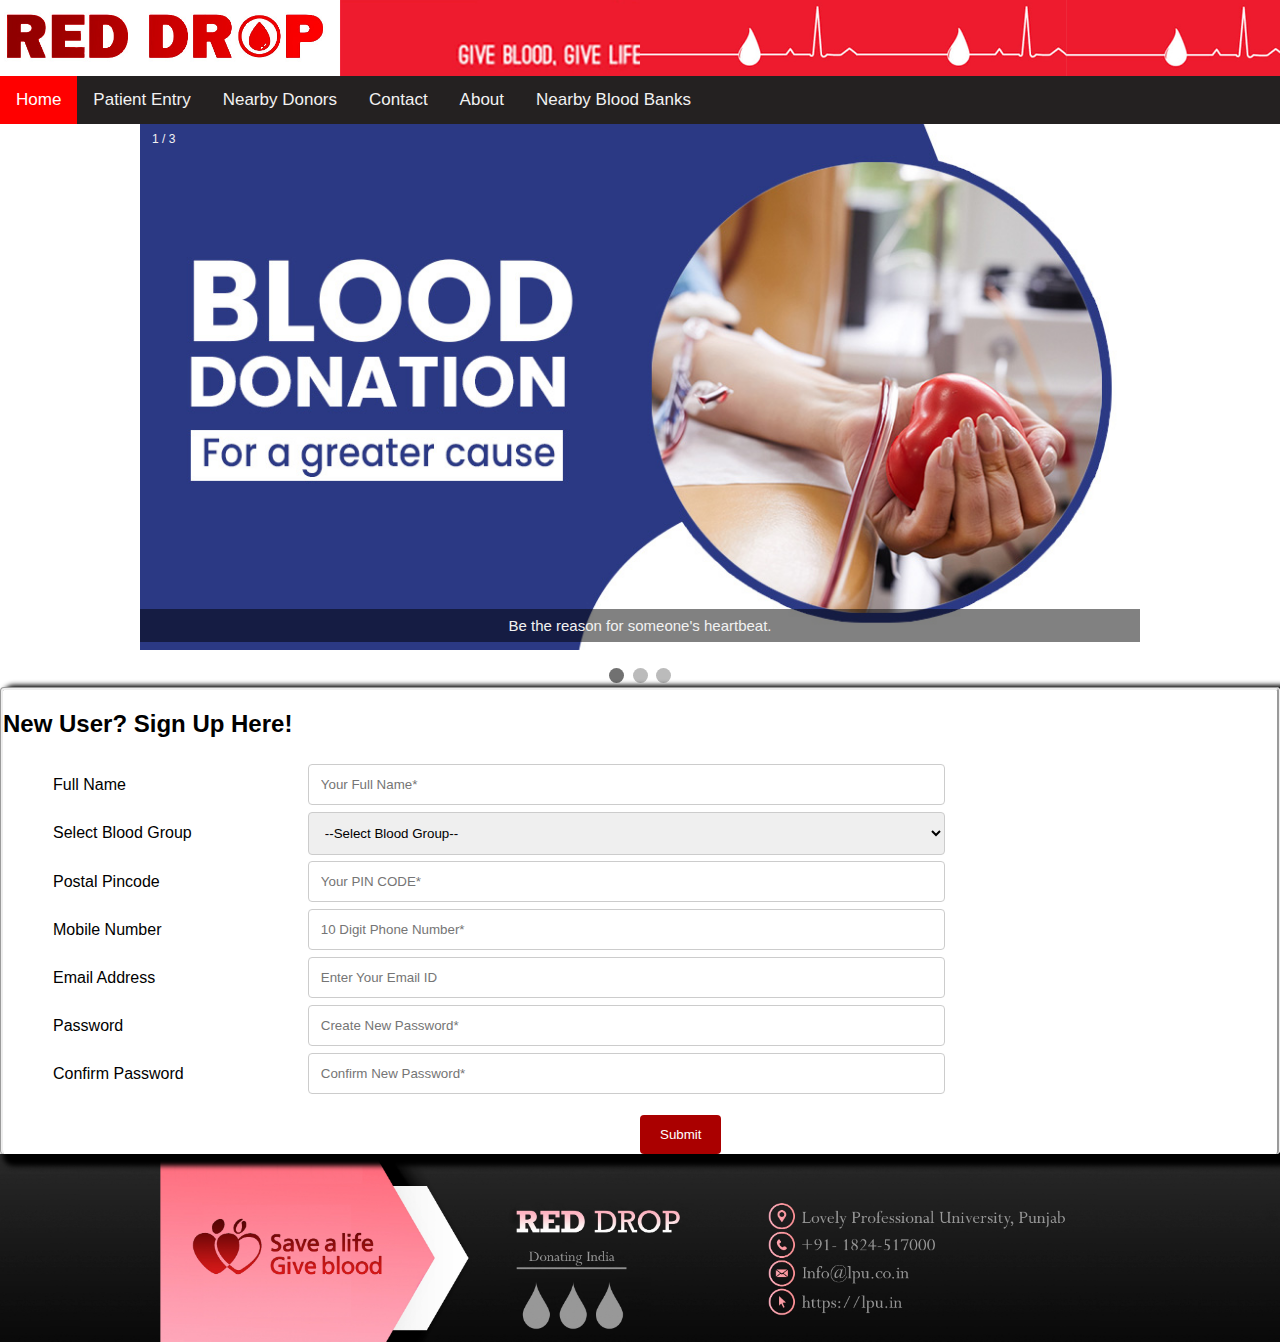
<file: blood donation/Blood donation Project/index.html>
<!DOCTYPE html>
<html lang="en">
<head>
    <meta charset="UTF-8">
    <meta http-equiv="X-UA-Compatible" content="IE=edge">
    <meta name="viewport" content="width=device-width, initial-scale=1.0">
    <link rel="stylesheet" href="style.css">
    <title>Red Drop</title>
</head>
<body>
    <img src="header pic.jpg" width="100%">
    <div class="topnav">
        <a class="active" href="index.html">Home</a>
        <a href="doctors form.html">Patient Entry</a>
        <a href="donors.html">Nearby Donors</a>
        <a href="footer.html">Contact</a>
        <a href="about.html">About</a>
        <a href="list.html">Nearby Blood Banks</a>
      </div>
    <div class="split left">
      <div class="slideshow-container">

          <div class="mySlides fade">
            <div class="numbertext">1 / 3</div>
            <img src="img (1).jpg" style="width:100%">
            <div class="text">Be the reason for someone's heartbeat.</div>
          </div>
          
          <div class="mySlides fade">
            <div class="numbertext">2 / 3</div>
            <img src="img (2).jpg" style="width:100%">
            <div class="text">A single drop of blood can make a huge difference.</div>
          </div>
          
          <div class="mySlides fade">
            <div class="numbertext">3 / 3</div>
            <img src="img (3).jpg" style="width:100%">
            <div class="text">The gift of blood is a gift to someone's life.</div>
          </div>
          
          </div>
          <br>
          
          <div style="text-align:center">
            <span class="dot"></span> 
            <span class="dot"></span> 
            <span class="dot"></span> 
          </div>
          
          <script>
          let slideIndex = 0;
          showSlides();
          
          function showSlides() {
            let i;
            let slides = document.getElementsByClassName("mySlides");
            let dots = document.getElementsByClassName("dot");
            for (i = 0; i < slides.length; i++) {
              slides[i].style.display = "none";  
            }
            slideIndex++;
            if (slideIndex > slides.length) {slideIndex = 1}    
            for (i = 0; i < dots.length; i++) {
              dots[i].className = dots[i].className.replace(" active", "");
            }
            slides[slideIndex-1].style.display = "block";  
            dots[slideIndex-1].className += " active";
            setTimeout(showSlides, 2000);
          }
          </script>
    </div>

    <div class="split right">
          <div class="container">
              <h2>New User? Sign Up Here!</h2>
              <div class="row">
                <div class="col-25">
                  <label for="lname">Full Name</label>
                </div>
                <div class="col-75">
                  <input type="text" id="lname" name="fname" placeholder="Your Full Name*">
                </div>
              </div>
              <div class="row">
                <div class="col-25">
                  <label for="country">Select Blood Group</label>
                </div>
                <div class="col-75">
                  <select id="country" name="country">
                    <option value="None">--Select Blood Group--</option>
                    <option value="A +VE">A +VE</option>
                    <option value="A -VE">A -VE</option>
                    <option value="usa">B +VE</option>
                    <option value="usa">B -VE</option>
                    <option value="usa">AB +VE</option>
                    <option value="usa">AB -VE</option>
                    <option value="usa">A1 +VE</option>
                    <option value="usa">A1 -VE</option>
                    <option value="usa">A2 +VE</option>
                    <option value="usa">A2 -VE</option>
                    <option value="usa">A1B +VE</option>
                    <option value="usa">A1B -VE</option>
                    <option value="usa">A2B +VE</option>
                    <option value="usa">A2B -VE</option>
                    <option value="usa">O +VE</option>
                    <option value="usa">O -VE</option>
                  </select>
                </div>
              </div>
              <div class="row">
                <div class="col-25">
                  <label for="lname">Postal Pincode</label>
                </div>
                <div class="col-75">
                  <input type="text" id="lname" name="Pincode" placeholder="Your PIN CODE*">
                </div>
              </div>
              <div class="row">
                <div class="col-25">
                  <label for="lname">Mobile Number</label>
                </div>
                <div class="col-75">
                  <input type="text" id="lname" name="phone" placeholder="10 Digit Phone Number*">
                </div>
              </div>
              <div class="row">
                <div class="col-25">
                  <label for="lname">Email Address</label>
                </div>
                <div class="col-75">
                  <input type="text" id="lname" name="email" placeholder="Enter Your Email ID">
                </div>
              </div>
              <div class="row">
                <div class="col-25">
                  <label for="lname">Password</label>
                </div>
                <div class="col-75">
                  <input type="password" id="lname" name="Password" placeholder="Create New Password*">
                </div>
              </div>
              <div class="row">
                <div class="col-25">
                  <label for="lname">Confirm Password</label>
                </div>
                <div class="col-75">
                  <input type="password" id="lname" name="Password" placeholder="Confirm New Password*">
                </div>
              </div>
              <div class="row">
                <input onclick="alertdisplay()" type="submit" value="Submit">
              </div>
              <script>
                function alertdisplay()
                {
                    window.alert("User Registered successfully");
                    window.location.reload();
                }
              </script>
            </form>
          </div>
      </div>
    </div>
    <img class="footerimage" width="100%" src="footer1.jpg">
</body>
</html>
</file>
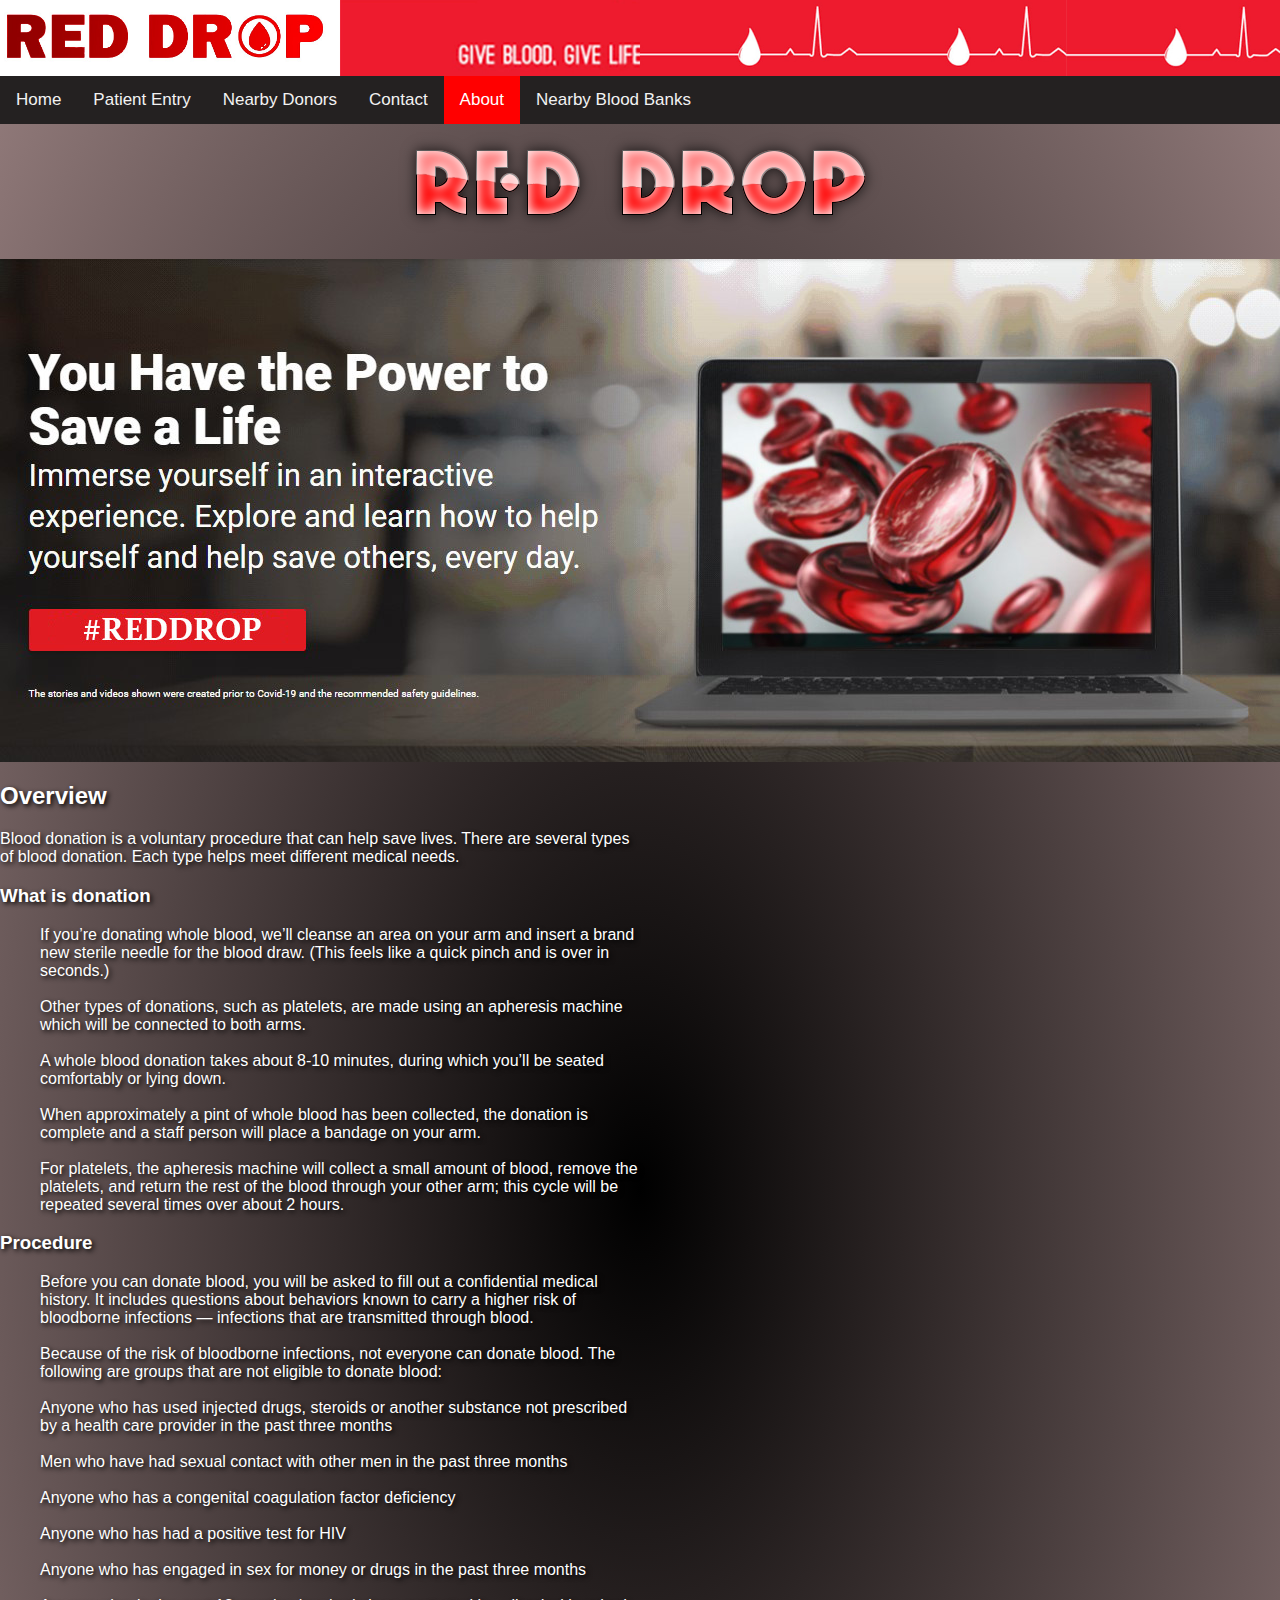
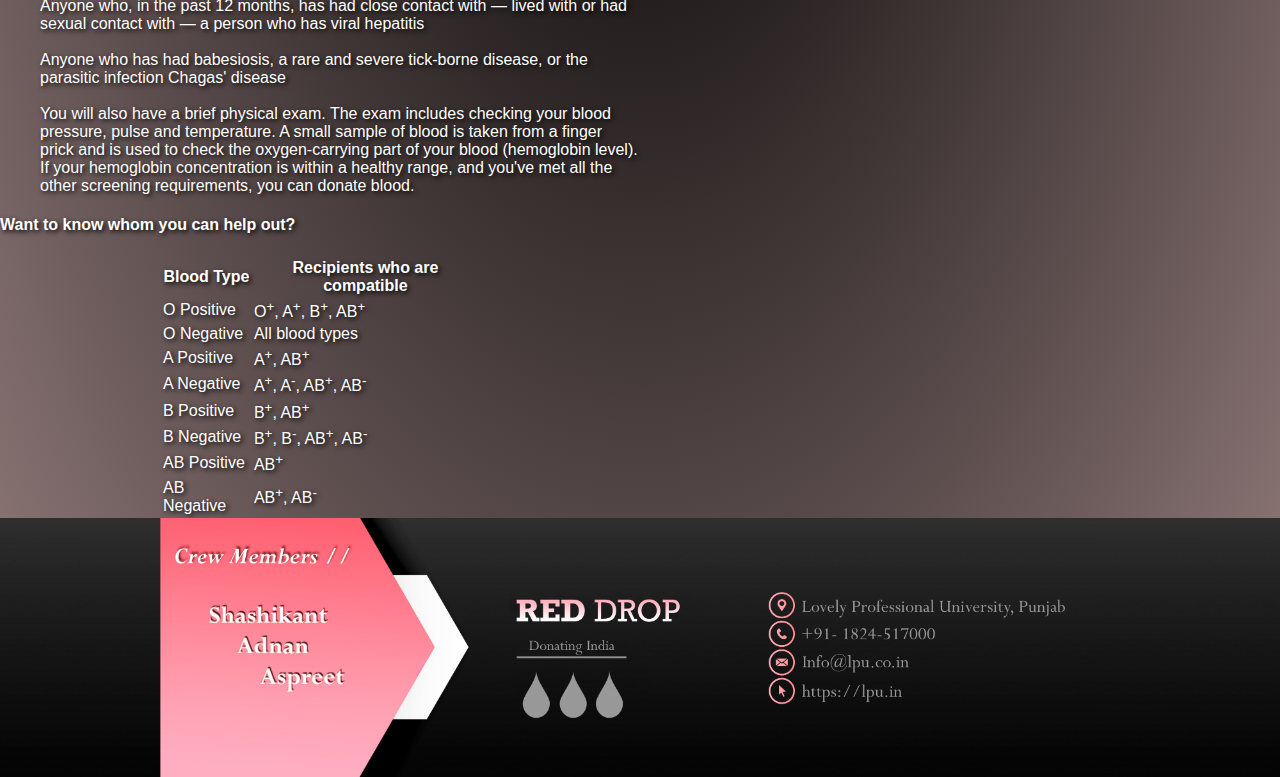
<file: blood donation/Blood donation Project/about.html>
<!DOCTYPE html>
<html lang="en">
<head>
    <meta charset="UTF-8">
    <meta http-equiv="X-UA-Compatible" content="IE=edge">
    <meta name="viewport" content="width=device-width, initial-scale=1.0">
    <link rel="stylesheet" href="style.css">
    <title>About</title>
</head>
<body style="background: linear-gradient(45deg, #000000, #a39d9d); background: radial-gradient(black,rgb(150, 126, 126));">
    <img src="header pic.jpg" width="100%">
    <div class="topnav">
        <a  href="index.html">Home</a>
		<a href="doctors form.html">Patient Entry</a>
        <a href="donors.html">Nearby Donors</a>
        <a href="footer.html">Contact</a>
        <a class="active" href="about.html">About</a>
        <a href="list.html">Nearby Blood Banks</a>
    </div>
    <center><img src="cooltext423950252602541.png"></center><br>
    <center><img class="about1" src="about1.jpg" alt="Error Image Not Found"></center>
    <div class="about_text" style="text-shadow: 2px 2px 5px rgb(0, 0, 0); color:rgb(255, 255, 255); margin-right: 50%;">
        <h2>Overview</h2>
            Blood donation is a voluntary procedure that can help save lives. There are several types of blood donation. Each type helps meet different medical needs.
            <h3>What is donation</h3>
            <ul><p>If you’re donating whole blood, we’ll cleanse an area on your arm and insert a brand new sterile needle for the blood draw. (This feels like a quick pinch and is over in seconds.)
                <br><br>Other types of donations, such as platelets, are made using an apheresis machine which will be connected to both arms.
                <br><br>A whole blood donation takes about 8-10 minutes, during which you’ll be seated comfortably or lying down.
                <br><br>When approximately a pint of whole blood has been collected, the donation is complete and a staff person will place a bandage on your arm.
                <br><br>For platelets, the apheresis machine will collect a small amount of blood, remove the platelets, and return the rest of the blood through your other arm; this cycle will be repeated several times over about 2 hours.</p></ul>
                <h3>Procedure</h3>
                <ul>Before you can donate blood, you will be asked to fill out a confidential medical history. It includes questions about behaviors known to carry a higher risk of bloodborne infections — infections that are transmitted through blood.

                    <br><br>Because of the risk of bloodborne infections, not everyone can donate blood. The following are groups that are not eligible to donate blood:
                    
                    <br><br>Anyone who has used injected drugs, steroids or another substance not prescribed by a health care provider in the past three months
                    <br><br>Men who have had sexual contact with other men in the past three months
                    <br><br>Anyone who has a congenital coagulation factor deficiency
                    <br><br>Anyone who has had a positive test for HIV
                    <br><br>Anyone who has engaged in sex for money or drugs in the past three months
                    <br><br>Anyone who, in the past 12 months, has had close contact with — lived with or had sexual contact with — a person who has viral hepatitis
                    <br><br>Anyone who has had babesiosis, a rare and severe tick-borne disease, or the parasitic infection Chagas' disease
                    <br><br>You will also have a brief physical exam. The exam includes checking your blood pressure, pulse and temperature. A small sample of blood is taken from a finger prick and is used to check the oxygen-carrying part of your blood (hemoglobin level). If your hemoglobin concentration is within a healthy range, and you've met all the other screening requirements, you can donate blood.</ul>
                    <h4 class="tc mb20">Want to know whom you can help out?</h4>
					<table class="table table-hover Bg--White" align="center" style="width:50%">
						<thead>
							<tr>
								<th>Blood Type</th>
								<th>Recipients who are compatible</th>
							</tr>
						</thead>
						<tbody>
							<tr>
								<td>O Positive</td>
								<td>O<sup>+</sup>, A<sup>+</sup>, B<sup>+</sup>, AB<sup>+</sup></td>
							</tr>
							<tr>
								<td>O Negative</td>
								<td>All blood types</td>
							</tr>
							<tr>
								<td>A Positive</td>
								<td>A<sup>+</sup>, AB<sup>+</sup></td>
							</tr>
							<tr>
								<td>A Negative</td>
								<td>A<sup>+</sup>, A<sup>-</sup>, AB<sup>+</sup>, AB<sup>-</sup></td>
							</tr>
							<tr>
								<td>B Positive</td>
								<td>B<sup>+</sup>, AB<sup>+</sup></td>
							</tr>
							<tr>
								<td>B Negative</td>
								<td>B<sup>+</sup>, B<sup>-</sup>, AB<sup>+</sup>, AB<sup>-</sup></td>
							</tr>
							<tr>
								<td>AB Positive</td>
								<td>AB<sup>+</sup></td>
							</tr>
							<tr>
								<td>AB Negative</td>
								<td>AB<sup>+</sup>, AB<sup>-</sup></td>
							</tr>
						</tbody>
					</table>
    </div>
    <img width="100%" src="footer.jpg">
</body>
</html>
</file>
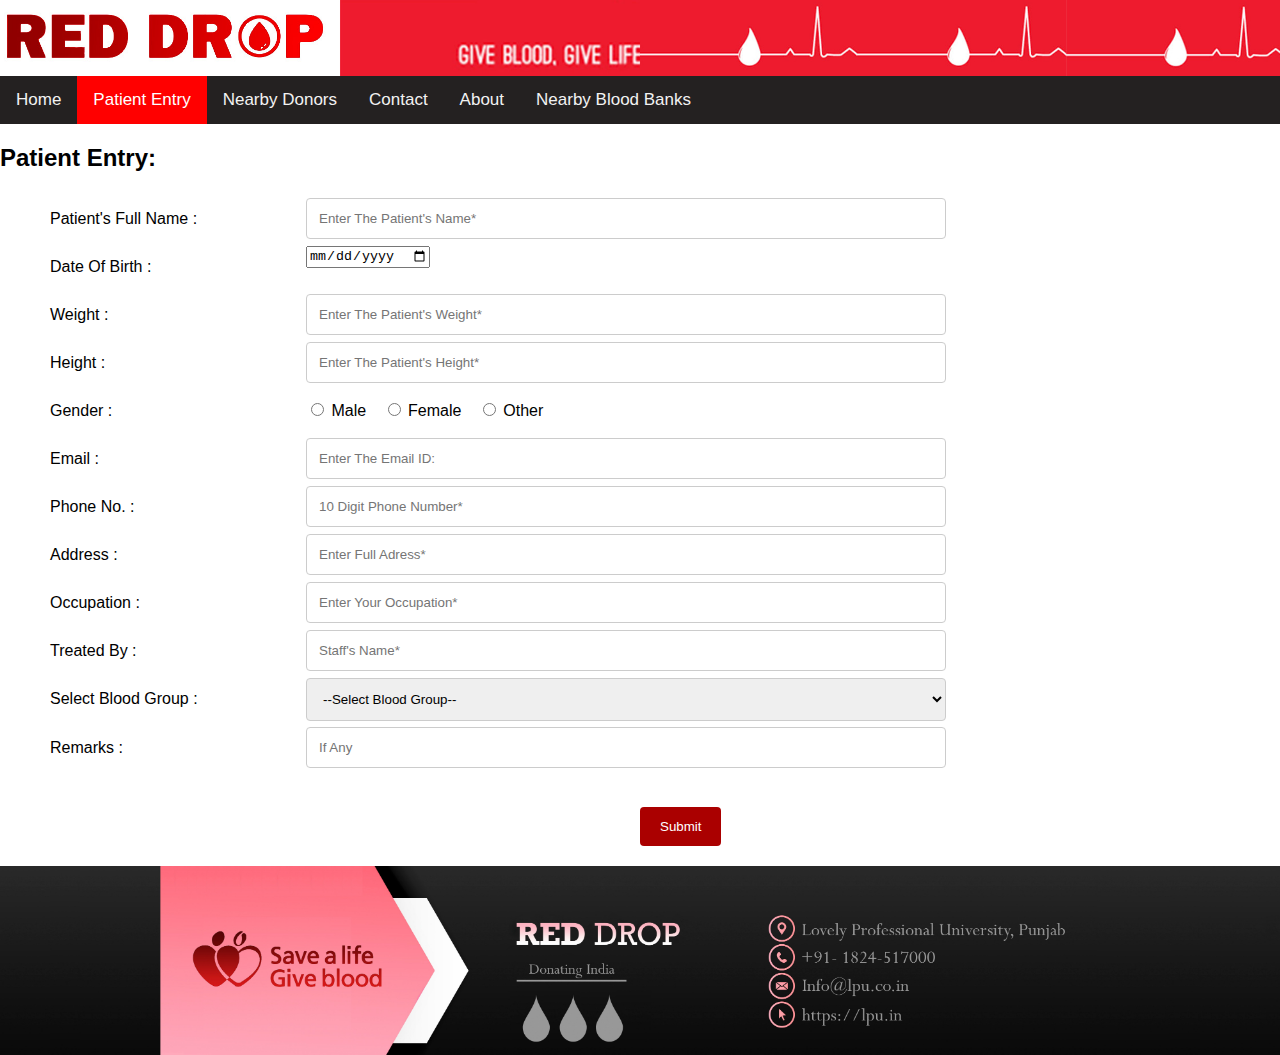
<file: blood donation/Blood donation Project/doctors form.html>
<!DOCTYPE html>
<html lang="en">
<head>
    <meta charset="UTF-8">
    <meta http-equiv="X-UA-Compatible" content="IE=edge">
    <meta name="viewport" content="width=device-width, initial-scale=1.0">
    <link rel="stylesheet" href="style.css">
    <title>Red Drop</title>
</head>
<body>
    <img src="header pic.jpg" width="100%">
    <div class="topnav">
        <a href="index.html">Home</a>
        <a class="active" href="doctors form.html">Patient Entry</a>
        <a href="donors.html">Nearby Donors</a>
        <a href="footer.html">Contact</a>
        <a href="about.html">About</a>
        <a href="list.html">Nearby Blood Banks</a>
      </div>
      <h2>    Patient Entry:</h2>
    <div class="row">
        <div class="col-25">
          <label>Patient's Full Name : </label>
        </div>
        <div class="col-75">
          <input type="text" placeholder="Enter The Patient's Name*">
        </div>
    </div>
    <div class="row">
        <div class="col-25">
          <label>Date Of Birth : </label>
        </div>
        <div class="col-75">
          <input type="date" placeholder="*">
        </div>
    </div>
    <div class="row">
        <div class="col-25">
          <label>Weight : </label>
        </div>
        <div class="col-75">
          <input type="text" placeholder="Enter The Patient's Weight*">
        </div>
    </div>
    <div class="row">
        <div class="col-25">
          <label>Height : </label>
        </div>
        <div class="col-75">
          <input type="text" placeholder="Enter The Patient's Height*">
        </div>
    </div>
    <div class="row">
        <div class="col-25">
          <label>Gender : </label>
        </div>
        <div class="col-75">
          <input type="radio">
          <label>Male</label>
          <input type="radio">
          <label>Female</label>
          <input type="radio">
          <label>Other</label>
        </div>
    </div>
    <div class="row">
        <div class="col-25">
          <label>Email : </label>
        </div>
        <div class="col-75">
          <input type="text" placeholder="Enter The Email ID:">
        </div>
    </div>
    <div class="row">
        <div class="col-25">
          <label>Phone No. : </label>
        </div>
        <div class="col-75">
          <input type="text" placeholder="10 Digit Phone Number*">
        </div>
    </div>
    <div class="row">
        <div class="col-25">
          <label>Address : </label>
        </div>
        <div class="col-75">
          <input type="text" placeholder="Enter Full Adress*">
        </div>
    </div>
    <div class="row">
        <div class="col-25">
          <label>Occupation : </label>
        </div>
        <div class="col-75">
          <input type="text" placeholder="Enter Your Occupation*">
        </div>
    </div>
    <div class="row">
        <div class="col-25">
          <label>Treated By : </label>
        </div>
        <div class="col-75">
          <input type="text" placeholder="Staff's Name*">
        </div>
    </div>
    <div class="row">
        <div class="col-25">
          <label for="country">Select Blood Group : </label>
        </div>
        <div class="col-75">
          <select id="country" name="country">
            <option value="None">--Select Blood Group--</option>
            <option value="A +VE">A +VE</option>
            <option value="A -VE">A -VE</option>
            <option value="usa">B +VE</option>
            <option value="usa">B -VE</option>
            <option value="usa">AB +VE</option>
            <option value="usa">AB -VE</option>
            <option value="usa">A1 +VE</option>
            <option value="usa">A1 -VE</option>
            <option value="usa">A2 +VE</option>
            <option value="usa">A2 -VE</option>
            <option value="usa">A1B +VE</option>
            <option value="usa">A1B -VE</option>
            <option value="usa">A2B +VE</option>
            <option value="usa">A2B -VE</option>
            <option value="usa">O +VE</option>
            <option value="usa">O -VE</option>
          </select>
        </div>
      </div>
      <div class="row">
        <div class="col-25">
          <label>Remarks : </label>
        </div>
        <div class="col-75">
          <input type="text" placeholder="If Any">
        </div>
    </div>
      <br>
      <div>
        <input class="buttonofsubmit" onclick="alertdisplay()" type="submit" value="Submit">
      </div>
      <script>
        function alertdisplay()
        {
            window.alert("Patient Record Submitted Successfully");
            window.location.reload();
        }
      </script>
    </form>
  </div>
</div>
</div>
<img width="100%" src="footer1.jpg" style="margin-top: 20px;">
</body>
</html>
</file>
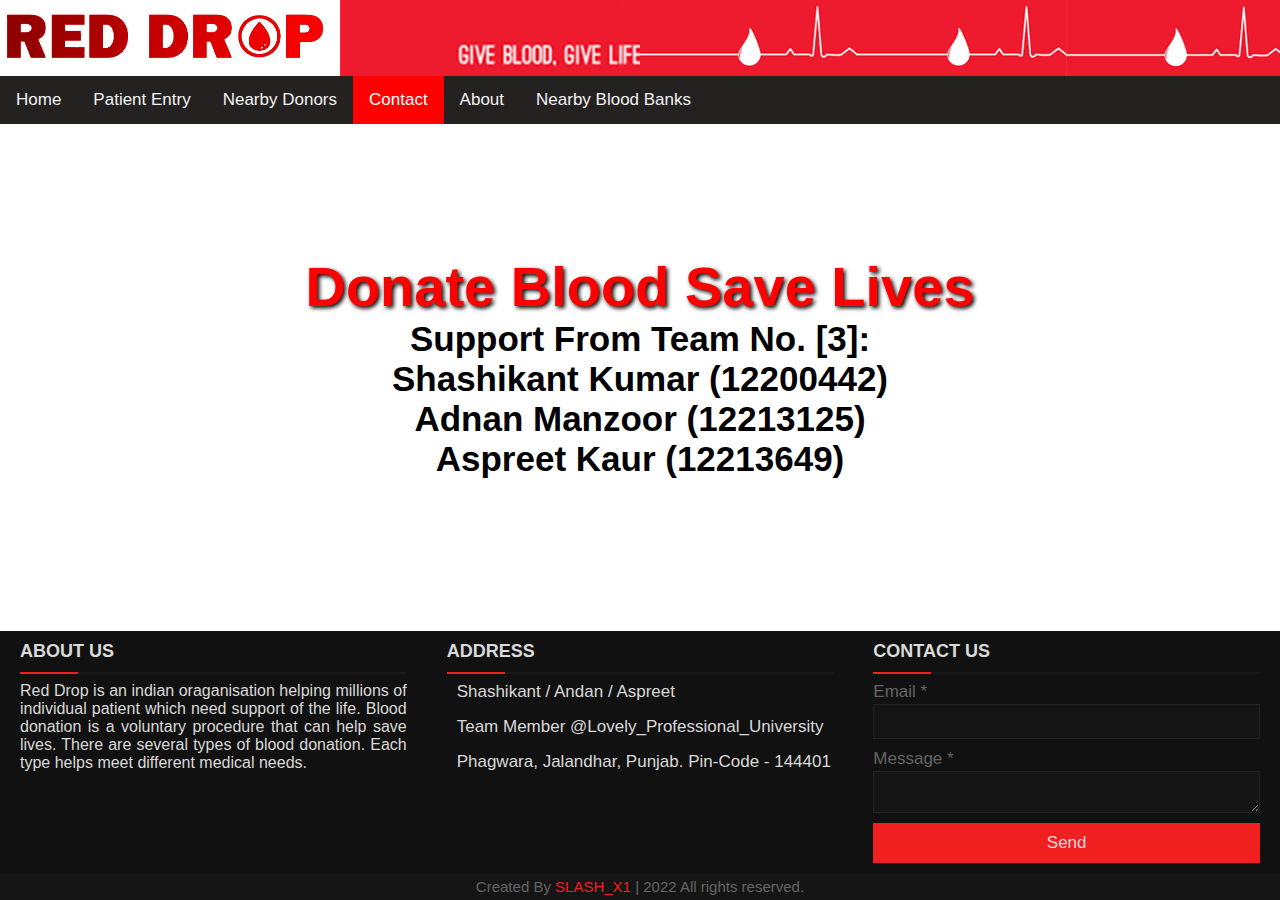
<file: blood donation/Blood donation Project/footer.html>
<html lang="en" dir="ltr">
  <head>
    <meta charset="utf-8">
    <title>Responsive Footer Section | CodingNepal</title>
    <meta name="viewport" content="width=device-width, initial-scale=1.0">
    <link rel="stylesheet" href="footer.css">
  </head>
  <body>
    <img src="header pic.jpg" width="100%">
    <div class="topnav">
        <a href="index.html">Home</a>
        <a href="doctors form.html">Patient Entry</a>
        <a href="donors.html">Nearby Donors</a>
        <a class="active" href="footer.html">Contact</a>
        <a href="about.html">About</a>
        <a href="list.html">Nearby Blood Banks</a>
      </div>
    <div class="content1">
      <div class="text">Donate Blood Save Lives</div>
      <div class="p">Support From Team No. [3]:</div>
      <div class="p">Shashikant Kumar (12200442)</div>
      <div class="p">Adnan Manzoor (12213125)</div>
      <div class="p">Aspreet Kaur (12213649)</div>
    </div>
    <footer>
      <div class="main-content">
        <div class="left box">
          <h2>About us</h2>
          <div class="content">
            <p>Red Drop is an indian oraganisation helping millions of individual patient which need support of the life. 
              Blood donation is a voluntary procedure that can help save lives. There are several types of blood donation. Each type helps meet different medical needs.
            </p>
          </div>
        </div>

        <div class="center box">
          <h2>Address</h2>
          <div class="content">
            <div class="place">
              <span class="fas fa-map-marker-alt"></span>
              <span class="text">Shashikant / Andan / Aspreet</span>
            </div>
            <div class="phone">
              <span class="fas fa-phone-alt"></span>
              <span class="text">Team Member @Lovely_Professional_University</span>
            </div>
            <div class="email">
              <span class="fas fa-envelope"></span>
              <span class="text">Phagwara, Jalandhar, Punjab. Pin-Code - 144401</span>
            </div>
          </div>
        </div>

        <div class="right box">
          <h2>Contact us</h2>
          <div class="content">
            <form action="#">
              <div class="email">
                <div class="text">Email *</div>
                <input type="email" required>
              </div>
              <div class="msg">
                <div class="text">Message *</div>
                <textarea rows="2" cols="25" required></textarea>
              </div>
              <div class="btn">
                <button type="submit">Send</button>
              </div>
            </form>
          </div>
        </div>
      </div>
      <div class="bottom">
        <center>
          <span class="credit">Created By <a target="_blank" href="https://www.instagram.com/slash_x1/">SLASH_X1</a> | </span>
          <span class="far fa-copyright"></span><span> 2022 All rights reserved.</span>
        </center>
      </div>
    </footer>
  </body>
</html>
</file>
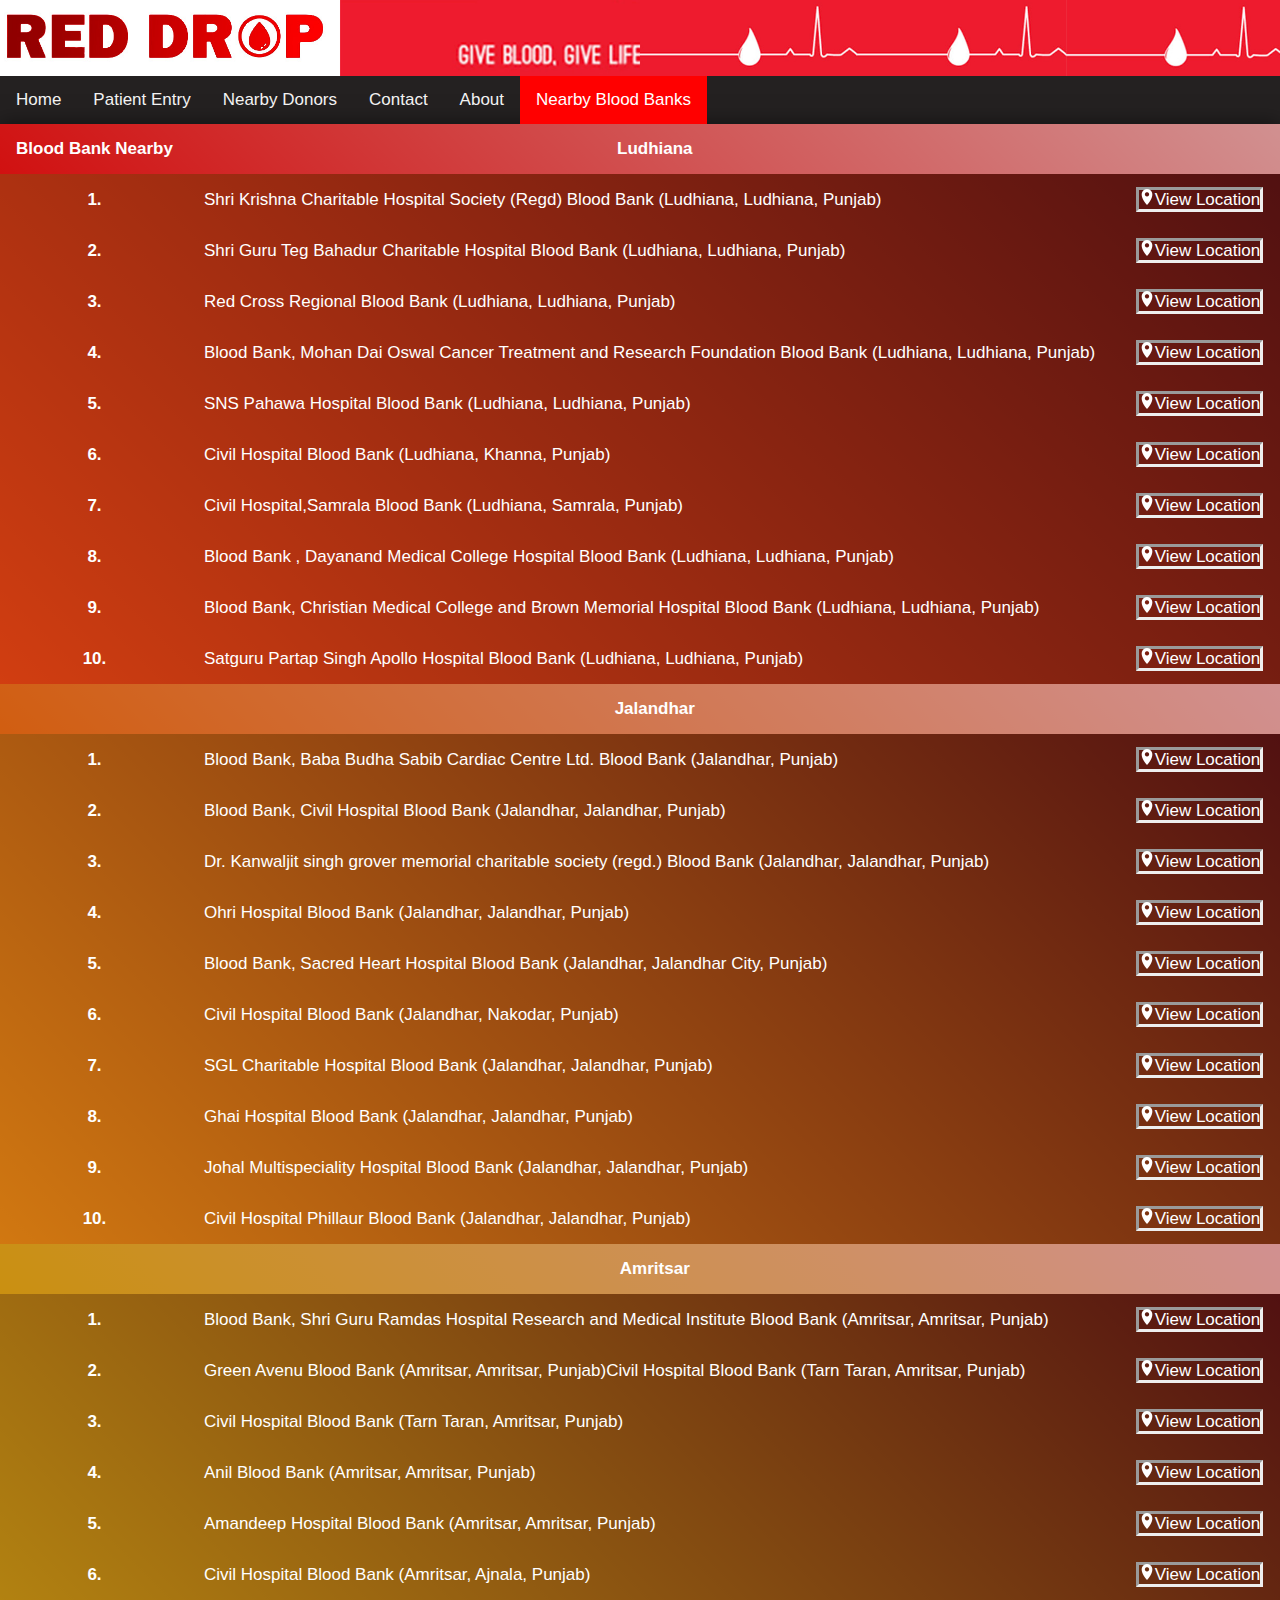
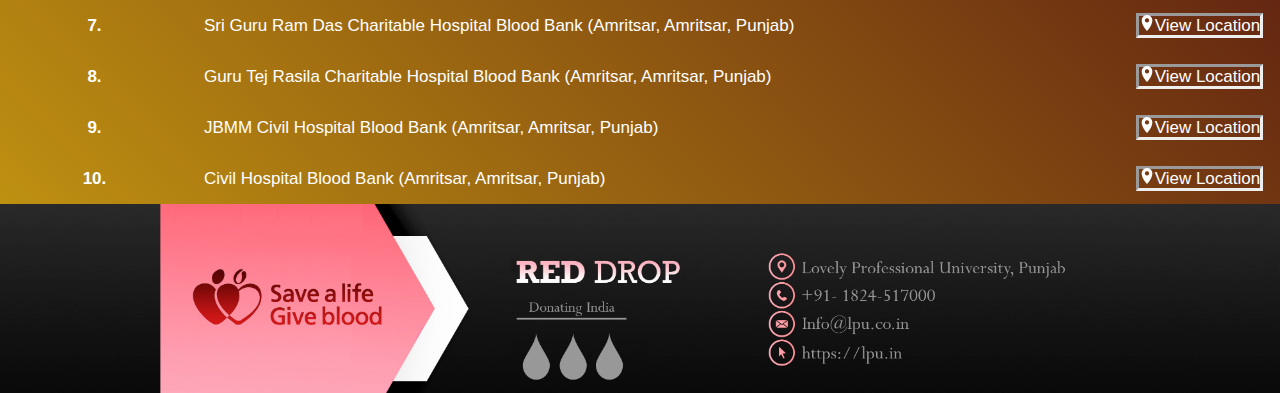
<file: blood donation/Blood donation Project/list.html>
<html>
    <head>
        <link rel="stylesheet" href="list.css">
        <title>Nearby Blood Banks</title>
    </head>
    <body>
        <img src="header pic.jpg" width="100%">
    <div class="topnav">
        <a href="index.html">Home</a>
        <a href="doctors form.html">Patient Entry</a>
        <a href="donors.html">Nearby Donors</a>
        <a href="footer.html">Contact</a>
        <a href="about.html">About</a>
        <a class="active" href="list.html">Nearby Blood Banks</a>
    </div>
    <div class="container">
        <table>
            <thead>
                <tbody>
                    <tbody class="bgm1">
            <tr>
                <th>Blood Bank Nearby</th>
                <th>Ludhiana</th>
                <th></th>
            </tr>
                    </tbody>
            <tbody class="bgm2">
            <tr>
                <th>1.</th>
                <td>Shri Krishna Charitable Hospital Society (Regd) Blood Bank (Ludhiana, Ludhiana, Punjab)</td>
                <td><a class="location" target="_blank" href="https://www.google.com/search?q=Shri+Krishna+Charitable+Hospital+Society+(Regd)+Blood+Bank+(Ludhiana,+Ludhiana,+Punjab)">
                <img height="16px" src="location.png">View Location</a></td>
            </tr>
            <tr>
                <th>2.</th>
                <td>Shri Guru Teg Bahadur Charitable Hospital Blood Bank (Ludhiana, Ludhiana, Punjab)</td>
                <td><a class="location" target="_blank" href="https://www.google.com/search?q=Red Cross Regional Blood Bank (Ludhiana, Ludhiana, Punjab)">
                    <img height="16px" src="location.png">View Location</a></td>
            </tr>
            <tr>
                <th>3.</th>
                <td>Red Cross Regional Blood Bank (Ludhiana, Ludhiana, Punjab)</td>
                <td><a class="location" target="_blank" href="https://www.google.com/search?q=Red Cross Regional Blood Bank (Ludhiana, Ludhiana, Punjab)">
                    <img height="16px" src="location.png">View Location</a></td>
            </tr>
            <tr>
                <th>4.</th>
                <td>Blood Bank, Mohan Dai Oswal Cancer Treatment and Research Foundation Blood Bank (Ludhiana, Ludhiana, Punjab)</td>
                <td><a class="location" target="_blank" href="https://www.google.com/search?q=Blood Bank, Mohan Dai Oswal Cancer Treatment and Research Foundation Blood Bank (Ludhiana, Ludhiana, Punjab)">
                    <img height="16px" src="location.png">View Location</a></td>
            </tr>
            <tr>
                <th>5.</th>
                <td>SNS Pahawa Hospital Blood Bank (Ludhiana, Ludhiana, Punjab)</td>
                <td><a class="location" target="_blank" href="https://www.google.com/search?q=SNS Pahawa Hospital Blood Bank (Ludhiana, Ludhiana, Punjab)">
                    <img height="16px" src="location.png">View Location</a></td>
            </tr>
            <tr>
                <th>6.</th>
                <td>Civil Hospital Blood Bank (Ludhiana, Khanna, Punjab)</td>
                <td><a class="location" target="_blank" href="https://www.google.com/search?q=Civil Hospital Blood Bank (Ludhiana, Khanna, Punjab)">
                    <img height="16px" src="location.png">View Location</a></td>
            </tr>
            <tr>
                <th>7.</th>
                <td>Civil Hospital,Samrala Blood Bank (Ludhiana, Samrala, Punjab)</td>
                <td><a class="location" target="_blank" href="https://www.google.com/search?q=Civil Hospital,Samrala Blood Bank (Ludhiana, Samrala, Punjab)">
                    <img height="16px" src="location.png">View Location</a></td>
            </tr>
            <tr>
                <th>8.</th>
                <td>Blood Bank , Dayanand Medical College Hospital Blood Bank (Ludhiana, Ludhiana, Punjab)</td>
                <td><a class="location" target="_blank" href="https://www.google.com/search?q=Blood Bank , Dayanand Medical College Hospital Blood Bank (Ludhiana, Ludhiana, Punjab)">
                    <img height="16px" src="location.png">View Location</a></td>
            </tr>
            <tr>
                <th>9.</th>
                <td>Blood Bank, Christian Medical College and Brown Memorial Hospital Blood Bank (Ludhiana, Ludhiana, Punjab)</td>
                <td><a class="location" target="_blank" href="https://www.google.com/search?q=Blood Bank, Christian Medical College and Brown Memorial Hospital Blood Bank (Ludhiana, Ludhiana, Punjab)">
                    <img height="16px" src="location.png">View Location</a></td>
            </tr>
            <tr>
                <th>10.</th>
                <td>Satguru Partap Singh Apollo Hospital Blood Bank (Ludhiana, Ludhiana, Punjab)</td>
                <td><a class="location" target="_blank" href="https://www.google.com/search?q=Satguru Partap Singh Apollo Hospital Blood Bank (Ludhiana, Ludhiana, Punjab)">
                <img height="16px" src="location.png">View Location</a></td>
            </tr>
        </tbody>
        <tbody class="bgm3">
            <tr>
                <th></th>
                <th>Jalandhar</th>
                <th></th>
            </tr>
            </tbody>
            <tbody class="bgm4">
            <tr>
                <th>1.</th>
                <td>Blood Bank, Baba Budha Sabib Cardiac Centre Ltd. Blood Bank (Jalandhar, Punjab)</td>
                <td><a class="location" target="_blank" href="https://www.google.com/search?q=Blood Bank, Baba Budha Sabib Cardiac Centre Ltd. Blood Bank (Jalandhar, Punjab)">
                    <img height="16px" src="location.png">View Location</a></td>
            </tr>
            <tr>
                <th>2.</th>
                <td>Blood Bank, Civil Hospital Blood Bank (Jalandhar, Jalandhar, Punjab)</td>
                <td><a class="location" target="_blank" href="https://www.google.com/search?q=Blood Bank, Civil Hospital Blood Bank (Jalandhar, Jalandhar, Punjab)">
                    <img height="16px" src="location.png">View Location</a></td>
            </tr>
            <tr>
                <th>3.</th>
                <td>Dr. Kanwaljit singh grover memorial charitable society (regd.) Blood Bank (Jalandhar, Jalandhar, Punjab)</td>
                <td><a class="location" target="_blank" href="https://www.google.com/search?q=Dr. Kanwaljit singh grover memorial charitable society (regd.) Blood Bank (Jalandhar, Jalandhar, Punjab)">
                    <img height="16px" src="location.png">View Location</a></td>
            </tr>
            <tr>
                <th>4.</th>
                <td>Ohri Hospital Blood Bank (Jalandhar, Jalandhar, Punjab)</td>
                <td><a class="location" target="_blank" href="https://www.google.com/search?q=Ohri Hospital Blood Bank (Jalandhar, Jalandhar, Punjab)">
                    <img height="16px" src="location.png">View Location</a></td>
            </tr>
            <tr>
                <th>5.</th>
                <td>Blood Bank, Sacred Heart Hospital Blood Bank (Jalandhar, Jalandhar City, Punjab)</td>
                <td><a class="location" target="_blank" href="https://www.google.com/search?q=Blood Bank, Sacred Heart Hospital Blood Bank (Jalandhar, Jalandhar City, Punjab)">
                    <img height="16px" src="location.png">View Location</a></td>
            </tr>
            <tr>
                <th>6.</th>
                <td>Civil Hospital Blood Bank (Jalandhar, Nakodar, Punjab)</td>
                <td><a class="location" target="_blank" href="https://www.google.com/search?q=Civil Hospital Blood Bank (Jalandhar, Nakodar, Punjab)">
                    <img height="16px" src="location.png">View Location</a></td>
            </tr>
            <tr>
                <th>7.</th>
                <td>SGL Charitable Hospital Blood Bank (Jalandhar, Jalandhar, Punjab)</td>
                <td><a class="location" target="_blank" href="https://www.google.com/search?q=SGL Charitable Hospital Blood Bank (Jalandhar, Jalandhar, Punjab)">
                    <img height="16px" src="location.png">View Location</a></td>
            </tr>
            <tr>
                <th>8.</th>
                <td>Ghai Hospital Blood Bank (Jalandhar, Jalandhar, Punjab)</td>
                <td><a class="location" target="_blank" href="https://www.google.com/search?q=Ghai Hospital Blood Bank (Jalandhar, Jalandhar, Punjab)">
                    <img height="16px" src="location.png">View Location</a></td>
            </tr>
            <tr>
                <th>9.</th>
                <td>Johal Multispeciality Hospital Blood Bank (Jalandhar, Jalandhar, Punjab)</td>
                <td><a class="location" target="_blank" href="https://www.google.com/search?q=Johal Multispeciality Hospital Blood Bank (Jalandhar, Jalandhar, Punjab)">
                    <img height="16px" src="location.png">View Location</a></td>
            </tr>
            <tr>
                <th>10.</th>
                <td>Civil Hospital Phillaur Blood Bank (Jalandhar, Jalandhar, Punjab)</td>
                <td><a class="location" target="_blank" href="https://www.google.com/search?q=Civil Hospital Phillaur Blood Bank (Jalandhar, Jalandhar, Punjab)">
                    <img height="16px" src="location.png">View Location</a></td>
            </tr>
            </tbody>
            <tbody class="bgm5">
            <tr>
                <th></th>
                <th>Amritsar</th>
                <th></th>
            </tr>
            </tbody>
            <tbody class="bgm6">
            <tr>
                <th>1.</th>
                <td>Blood Bank, Shri Guru Ramdas Hospital Research and Medical Institute Blood Bank (Amritsar, Amritsar, Punjab)</td>
                <td><a class="location" target="_blank" href="https://www.google.com/search?q=Blood Bank, Shri Guru Ramdas Hospital Research and Medical Institute Blood Bank (Amritsar, Amritsar, Punjab)">
                    <img height="16px" src="location.png">View Location</a></td>
            </tr>
            <tr>
                <th>2.</th>
                <td>Green Avenu Blood Bank (Amritsar, Amritsar, Punjab)Civil Hospital Blood Bank (Tarn Taran, Amritsar, Punjab)</td>
                <td><a class="location" target="_blank" href="https://www.google.com/search?q=Green Avenu Blood Bank (Amritsar, Amritsar, Punjab)Civil Hospital Blood Bank (Tarn Taran, Amritsar, Punjab)">
                    <img height="16px" src="location.png">View Location</a></td>
            </tr>
            <tr>
                <th>3.</th>
                <td>Civil Hospital Blood Bank (Tarn Taran, Amritsar, Punjab)</td>
                <td><a class="location" target="_blank" href="https://www.google.com/search?q=Civil Hospital Blood Bank (Tarn Taran, Amritsar, Punjab)">
                    <img height="16px" src="location.png">View Location</a></td>
            </tr>
            <tr>
                <th>4.</th>
                <td>Anil Blood Bank (Amritsar, Amritsar, Punjab)</td>
                <td><a class="location" target="_blank" href="https://www.google.com/search?q=Anil Blood Bank (Amritsar, Amritsar, Punjab)">
                    <img height="16px" src="location.png">View Location</a></td>
            </tr>
            <tr>
                <th>5.</th>
                <td>Amandeep Hospital Blood Bank (Amritsar, Amritsar, Punjab)</td>
                <td><a class="location" target="_blank" href="https://www.google.com/search?q=Amandeep Hospital Blood Bank (Amritsar, Amritsar, Punjab)">
                    <img height="16px" src="location.png">View Location</a></td>
            </tr>
            <tr>
                <th>6.</th>
                <td>Civil Hospital Blood Bank (Amritsar, Ajnala, Punjab)</td>
                <td><a class="location" target="_blank" href="https://www.google.com/search?q=Civil Hospital Blood Bank (Amritsar, Ajnala, Punjab">
                    <img height="16px" src="location.png">View Location</a></td>
            </tr>
            <tr>
                <th>7.</th>
                <td>Sri Guru Ram Das Charitable Hospital Blood Bank (Amritsar, Amritsar, Punjab)</td>
                <td><a class="location" target="_blank" href="https://www.google.com/search?q=Sri Guru Ram Das Charitable Hospital Blood Bank (Amritsar, Amritsar, Punjab)">
                    <img height="16px" src="location.png">View Location</a></td>
            </tr>
            <tr>
                <th>8.</th>
                <td>Guru Tej Rasila Charitable Hospital Blood Bank (Amritsar, Amritsar, Punjab)</td>
                <td><a class="location" target="_blank" href="https://www.google.com/search?q=Guru Tej Rasila Charitable Hospital Blood Bank (Amritsar, Amritsar, Punjab)">
                    <img height="16px" src="location.png">View Location</a></td>
            </tr>
            <tr>
                <th>9.</th>
                <td>JBMM Civil Hospital Blood Bank (Amritsar, Amritsar, Punjab)</td>
                <td><a class="location" target="_blank" href="https://www.google.com/search?q=JBMM Civil Hospital Blood Bank (Amritsar, Amritsar, Punjab)">
                    <img height="16px" src="location.png">View Location</a></td>
            </tr>
            <tr>
                <th>10.</th>
                <td>Civil Hospital Blood Bank (Amritsar, Amritsar, Punjab)</td>
                <td><a class="location" target="_blank" href="https://www.google.com/search?q=Civil Hospital Blood Bank (Amritsar, Amritsar, Punjab)">
                    <img height="16px" src="location.png">View Location</a></td>
            </tr>
            </tbody>
            </tbody>
            </thead>
        </table>
        <img width="100%" src="footer1.jpg">
    </body>
</html>
</file>
<file: blood donation/Blood donation Project/style.css>
body {
    margin: 0;
    font-family: sans-serif;
    font-weight: 100;
}



.topnav {
    background-color: rgb(36, 33, 33);
    overflow: hidden;
  }
  

  .topnav a {
    float: left;
    color: #f2f2f2;
    text-align: center;
    padding: 14px 16px;
    text-decoration: none;
    font-size: 17px;
  }
  

  .topnav a:hover {
    background-color: rgb(255, 0, 0);
    color: black;
  }
  

  .topnav a.active {
    background-color: #ff0000;
    color: white;
  }





.split {
  height: 100%;
  position: sticky;
  overflow-x: visible;
}


.left {
  background-color: linear-gradient(45deg, #ff5a00, #000000);
}


.right {
  background-color: linear-gradient(45deg, #ff5a00, #000000);
  border-style: groove;
  border-bottom: #000000;
  border-radius: 4px;
  box-shadow: 10px 5px 5px 7px rgb(0, 0, 0);
}





input[type=text], select, textarea{
  width: 100%;
  padding: 12px;
  border: 1px solid #ccc;
  border-radius: 4px;
  box-sizing: border-box;
  resize: vertical;
}

input[type=Password], select, textarea{
  width: 100%;
  padding: 12px;
  border: 1px solid #ccc;
  border-radius: 4px;
  box-sizing: border-box;
  resize: vertical;
}


label {
  padding: 12px 12px 12px 0;
  display: inline-block;
}


input[type=submit] {
  background-color: #aa0000;
  color: white;
  padding: 12px 20px;
  border: none;
  border-radius: 4px;
  cursor: pointer;
  margin-left: 50%;
  margin-top: 20px;
}

input[type=submit]:hover {
  background-color: #fa0b0b;
  color: rgb(0, 0, 0);
  padding: 12px 20px;
  border: none;
  border-radius: 4px;
  cursor: pointer;
  margin-left: 50%;
  margin-top: 20px;
}


.container {
  border-radius: 10px;
  background-color: #ffffff;
  
}


.col-25 {
  float: left;
  width: 20%;
  margin-top: 6px;
  margin-left: 50px;
}


.col-75 {
  float: left;
  width: 50%;
  margin-top: 6px;
}


.row:after {
  content: "";
  display: table;
  clear: both;
}


@media screen and (max-width: 600px) {
  .col-25, .col-75, input[type=submit] {
    width: 100%;
    margin-top: 0;
  }
}




* {box-sizing: border-box;}
body {font-family: Verdana, sans-serif;}
.mySlides {display: none;}
img {vertical-align: middle;}


.slideshow-container {
max-width: 1000px;
position: relative;
margin: auto;
}


.text {
background-color: #0000007e;
color: #f2f2f2;
font-size: 15px;
padding: 8px 12px;
position: absolute;
bottom: 8px;
width: 100%;
text-align: center;
}


.numbertext {
color: #f2f2f2;
font-size: 12px;
padding: 8px 12px;
position: absolute;
top: 0;
}


.dot {
height: 15px;
width: 15px;
margin: 0 2px;
background-color: #bbb;
border-radius: 50%;
display: inline-block;
transition: background-color 0.6s ease;
}

.active {
background-color: #717171;
}


.fade {
animation-name: fade;
animation-duration: 1.5s;
}

@keyframes fade {
from {opacity: .4} 
to {opacity: 1}
}


@media only screen and (max-width: 300px) {
.text {font-size: 11px}
}
</file>
<file: blood donation/Blood donation Project/footer.css>
body {
  margin: 0;
  font-family: sans-serif;
  font-weight: 100;
  max-width: fit-content;
}

.topnav {
  background-color: rgb(36, 33, 33);
  overflow: hidden;
}


.topnav a {
  float: left;
  color: #f2f2f2;
  text-align: center;
  padding: 14px 16px;
  text-decoration: none;
  font-size: 17px;
}


.topnav a:hover {
  background-color: rgb(255, 0, 0);
  color: black;
}


.topnav a.active {
  background-color: #ff0000;
  color: white;
}


@import url('https://fonts.googleapis.com/css?family=Poppins:400,500,600,700&display=swap');
*{
  margin: 0;
  padding: 0;
  color: #d9d9d9;
  box-sizing: border-box;
  font-family: 'Poppins', sans-serif;
}
.content1{
  position: relative;
  margin: 130px auto;
  text-align: center;
  padding: 0 20px;
}
.content1 .text{
  font-size: 3.5rem;
  font-weight: 600;
  color: #ff0000;
  text-shadow: 2px 2px 4px #000000;
}
.content1 .p{
  font-size: 2.1875rem;
  font-weight: 600;
  color: #000000;
}
footer{
  position: fixed;
  bottom: 0px;
  width: 100%;
  background: #111;
}
.main-content{
  display: flex;
}
.main-content .box{
  flex-basis: 50%;
  padding: 10px 20px;
}
.box h2{
  font-size: 1.125rem;
  font-weight: 600;
  text-transform: uppercase;
}
.box .content{
  margin: 20px 0 0 0;
  position: relative;
}
.box .content:before{
  position: absolute;
  content: '';
  top: -10px;
  height: 2px;
  width: 100%;
  background: #1a1a1a;
}
.box .content:after{
  position: absolute;
  content: '';
  height: 2px;
  width: 15%;
  background: #f12020;
  top: -10px;
}
.left .content p{
  text-align: justify;
}
.left .content .social{
  margin: 20px 0 0 0;
}
.left .content .social a{
  padding: 0 2px;
}
.left .content .social a span{
  height: 40px;
  width: 40px;
  background: #1a1a1a;
  line-height: 40px;
  text-align: center;
  font-size: 18px;
  border-radius: 5px;
  transition: 0.3s;
}
.left .content .social a span:hover{
  background: #f12020;
}
.center .content .fas{
  font-size: 1.4375rem;
  background: #1a1a1a;
  height: 45px;
  width: 45px;
  line-height: 45px;
  text-align: center;
  border-radius: 50%;
  transition: 0.3s;
  cursor: pointer;
}
.center .content .fas:hover{
  background: #f12020;
}
.center .content .text{
  font-size: 1.0625rem;
  font-weight: 500;
  padding-left: 10px;
}
.center .content .phone{
  margin: 15px 0;
}
.right form .text{
  font-size: 1.0625rem;
  margin-bottom: 2px;
  color: #656565;
}
.right form .msg{
  margin-top: 10px;
}
.right form input, .right form textarea{
  width: 100%;
  font-size: 1.0625rem;
  background: #151515;
  padding-left: 10px;
  border: 1px solid #222222;
}
.right form input:focus,
.right form textarea:focus{
  outline-color: #3498db;
}
.right form input{
  height: 35px;
}
.right form .btn{
  margin-top: 10px;
}
.right form .btn button{
  height: 40px;
  width: 100%;
  border: none;
  outline: none;
  background: #f12020;
  font-size: 1.0625rem;
  font-weight: 500;
  cursor: pointer;
  transition: .3s;
}
.right form .btn button:hover{
  background: #000;
}
.bottom center{
  padding: 5px;
  font-size: 0.9375rem;
  background: #151515;
}
.bottom center span{
  color: #656565;
}
.bottom center a{
  color: #f12020;
  text-decoration: none;
}
.bottom center a:hover{
  text-decoration: underline;
}
@media screen and (max-width: 900px) {
  footer{
    position: relative;
    bottom: 0px;
  }
  .main-content{
    flex-wrap: wrap;
    flex-direction: column;
  }
  .main-content .box{
    margin: 5px 0;
  }
}
</file>
<file: blood donation/Blood donation Project/list.css>
.topnav {
    background-color: rgb(36, 33, 33);
    overflow: hidden;
  }
  
  .topnav a {
    float: left;
    color: #f2f2f2;
    text-align: center;
    padding: 14px 16px;
    text-decoration: none;
    font-size: 17px;
  }
  
  .topnav a:hover {
    background-color: rgb(255, 0, 0);
    color: black;
  }
  
  .topnav a.active {
    background-color: #ff0000;
    color: rgb(255, 255, 255);
  }









body {
    margin: 0;
    font-family: sans-serif;
    font-weight: 100;
}



table {
    width: 100%;
    border-collapse:collapse;
    overflow: hidden;
    box-shadow: 0 0 20px rgba(0, 0, 0, 0.5);
    font-size: 17px;
}

th {
    padding: 15px;
    background-color: rgba(163, 34, 34, 0.5);
    color: #fff;
}

tr:hover {
    background-color: rgba(0, 0, 0, 0.3);
}

td
{
    padding: 15px;
    background-color: rgba(163, 34, 34, 0.5);
    color: #fff;
}

.bgm1
{
    background: linear-gradient(45deg, #ff0000, #ffffff);
}
.bgm2
{
    background: linear-gradient(45deg, #ff5a00, #000000);
}
.bgm3
{
    background: linear-gradient(45deg, #ff9a00, #ffffff);
}
.bgm4
{
    background: linear-gradient(45deg, #ffce00, #000000);
}
.bgm5
{
    background: linear-gradient(45deg, #f0ff00, #ffffff);
}
.bgm6
{
    background: linear-gradient(45deg, #d9ff00, #000000);
}



.location
{
    color: inherit;
    text-decoration: inherit;
    border-style: inset;
  }
</file>
